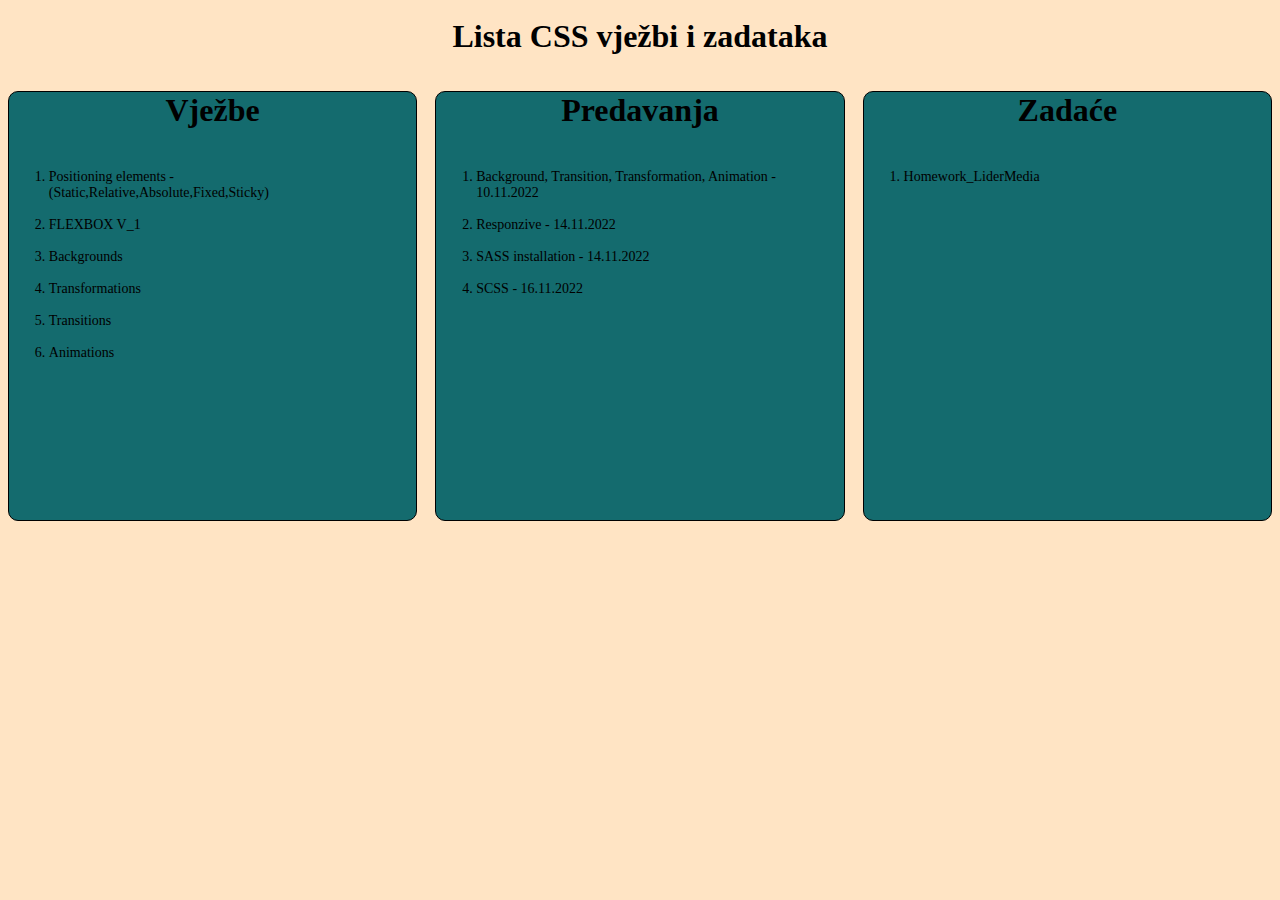
<file: index.html>
<!DOCTYPE html>
<html lang="hr">
  <head>
    <meta charset="UTF-8" />
    <meta http-equiv="X-UA-Compatible" content="IE=edge" />
    <meta name="viewport" content="width=device-width, initial-scale=1.0" />
    <meta name="author" content="Ivan Turk" />
    <meta name="description" content="CSS-nastavak" />
    <link rel="stylesheet" href="./style.css" />
    <title>CSS Homepage</title>
  </head>
  <body>
    <header>
      <br />
      <h1>Lista CSS vježbi i zadataka</h1>
      <br />
      <br />
    </header>
    <main>
      <div class="wrapper">
        <div class="box-1">
          <h1>Vježbe</h1>
          <ol>
            <li><a href="./HTML/v1.html">Positioning elements - (Static,Relative,Absolute,Fixed,Sticky)</a></li>
            <br />
            <li><a href="./HTML/v2_flex1.html">FLEXBOX V_1</a></li>
            <br />
            <li><a href="./HTML/v3_backgrounds.html">Backgrounds</a></li>
            <br />
            <li><a href="./HTML/v4_transformations.html">Transformations</a></li>
            <br />
            <li><a href="./HTML/v5_transitions.html">Transitions</a></li>
            <br />
            <li><a href="./HTML/v6_animations.html">Animations</a></li>
            <br />
          </ol>
        </div>

        <div class="box-2">
          <h1>Predavanja</h1>
          <ol>
            <li><a href="./HTML/p1.html">Background, Transition, Transformation, Animation - 10.11.2022</a></li>
            <br />
            <li><a href="./HTML/p2_responzive.html">Responzive - 14.11.2022</a></li>
            <br />
            <li><a href="./HTML/sass_install.html">SASS installation - 14.11.2022</a></li>
            <br />
            <li><a href="./HTML/p3_sass_1.html">SCSS - 16.11.2022</a></li>
            <br />
          </ol>
        </div>

        <div class="box-3">
          <h1>Zadaće</h1>
          <ol>
            <li><a href="https://lidermedia.hr/">Homework_LiderMedia</a></li>
            <br />
          </ol>
        </div>
      </div>
    </main>
    <footer style="height: 10vh; text-align: center">
      <br />
      <br />
      <button onclick="window.location.href='https://google.hr';">Google</button>
    </footer>
  </body>
</html>
</file>
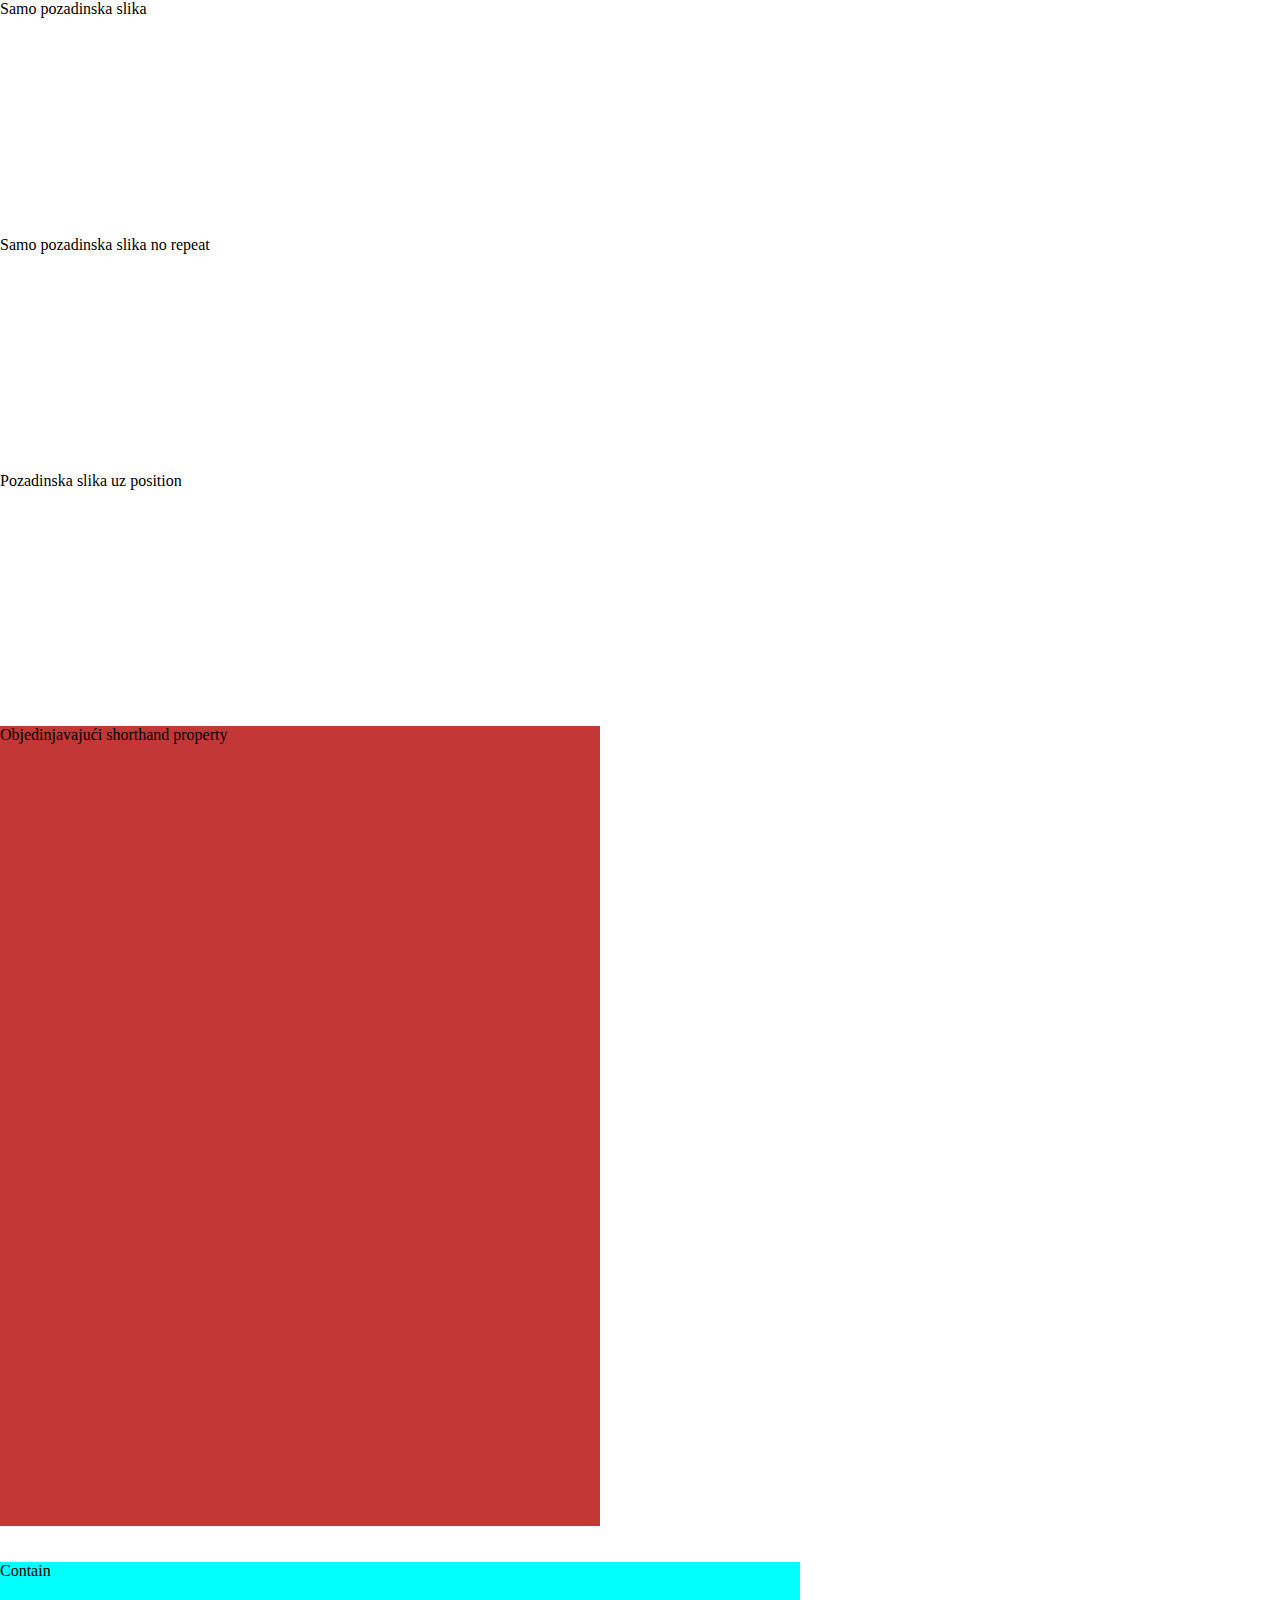
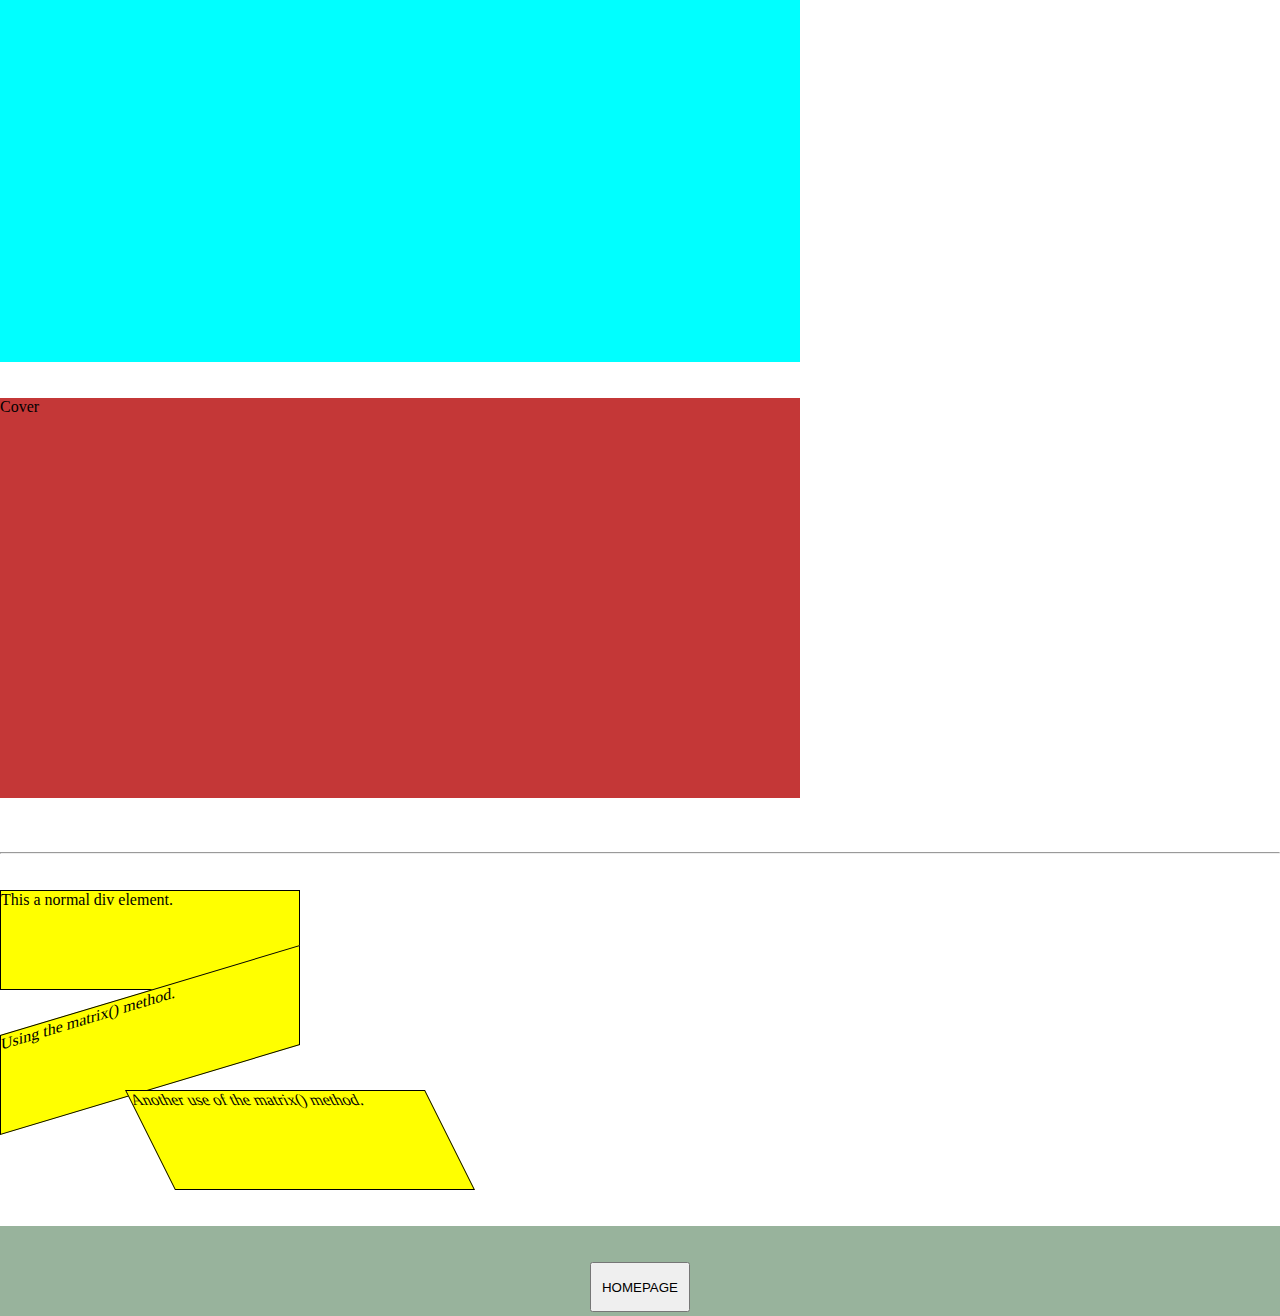
<file: HTML/p1.html>
<!DOCTYPE html>
<html lang="en">
  <head>
    <meta charset="UTF-8" />
    <meta http-equiv="X-UA-Compatible" content="IE=edge" />
    <meta name="viewport" content="width=device-width, initial-scale=1.0" />
    <link rel="stylesheet" href="../Styles/p1.css" />
    <title>Background, Transformation, Transitions, Animation!</title>
  </head>
  <body>
    <div class="box-za-sliku">Samo pozadinska slika</div>
    <br />
    <br />
    <div class="box-za-sliku no-repeat">Samo pozadinska slika no repeat</div>
    <br />
    <br />
    <div class="box-za-sliku no-repeat position">Pozadinska slika uz position</div>
    <br />
    <br />
    <br />
    <div id="objedinjavajuci">Objedinjavajući shorthand property</div>
    <br /><br />
    <div id="contain">Contain</div>
    <br /><br />
    <div id="cover">Cover</div>
    <br /><br /><br />
    <hr />
    <br />
    <br />

    <div id="matrix">This a normal div element.</div>

    <div id="myDiv1">Using the matrix() method.</div>

    <div id="myDiv2">Another use of the matrix() method.</div>
    <br />
    <br />
    <footer style="height: 10vh; background-color: rgb(152, 179, 156); text-align: center">
      <br />
      <br />
      <button style="width: 100px; height: 50px" onclick="window.location.href='https://ivan-turk.github.io/CSS_nastavak/';">HOMEPAGE</button>
    </footer>
  </body>
</html>
</file>
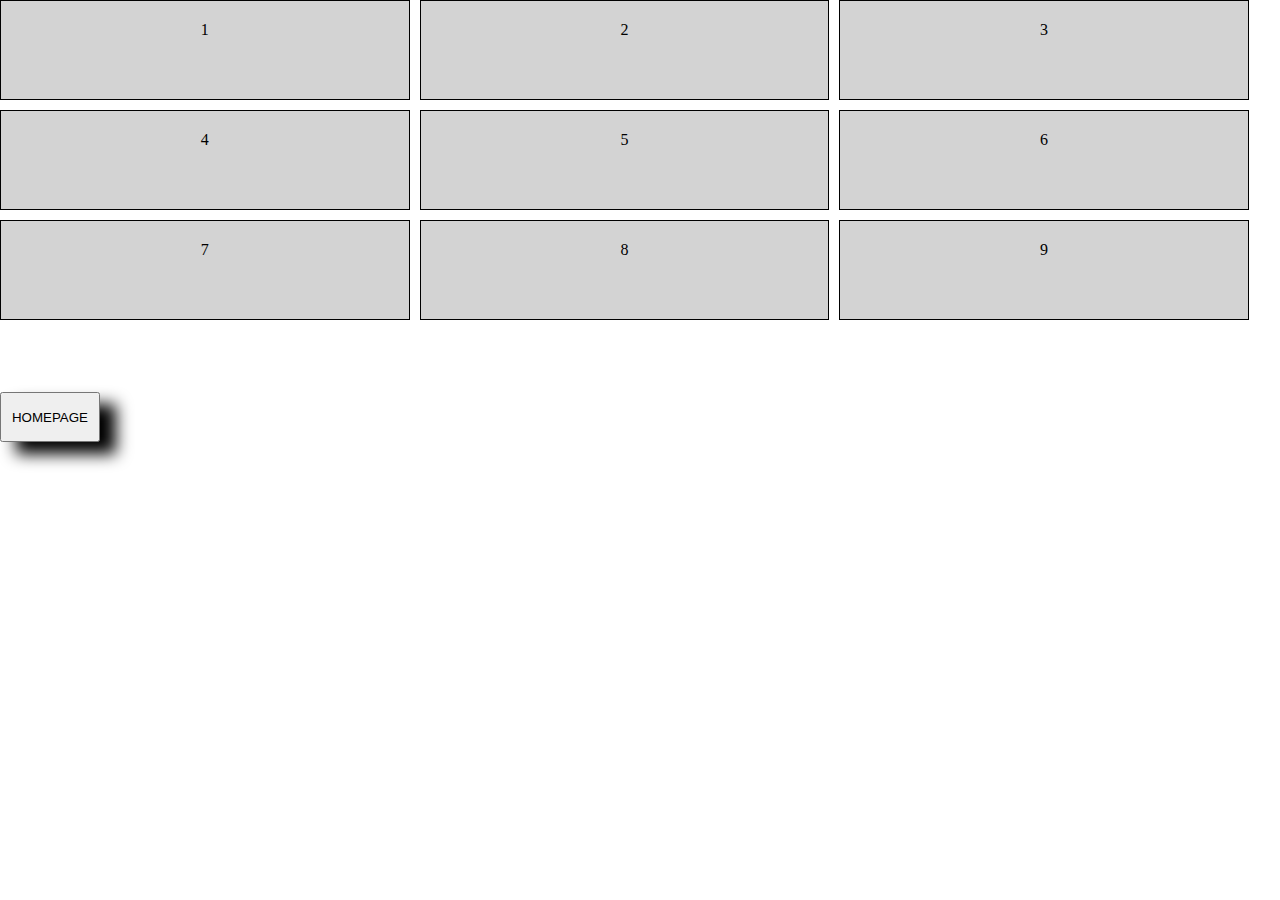
<file: HTML/p2_responzive.html>
<!DOCTYPE html>
<html lang="en">
  <head>
    <meta charset="UTF-8" />
    <meta http-equiv="X-UA-Compatible" content="IE=edge" />
    <meta name="viewport" content="width=device-width, initial-scale=1.0" />
    <meta name="author" content="Ivan Turk" />
    <meta name="description" content="Predavanje-CSS" />
    <link rel="stylesheet" href="../Styles/p2_responzive.css" />
    <title>Responzive design - Mobile First</title>
  </head>
  <body>
    <div class="wrapper flex-container">
      <div class="flex-item">1</div>
      <div class="flex-item">2</div>
      <div class="flex-item">3</div>
      <div class="flex-item">4</div>
      <div class="flex-item">5</div>
      <div class="flex-item">6</div>
      <div class="flex-item">7</div>
      <div class="flex-item">8</div>
      <div class="flex-item">9</div>
    </div>
    <br /><br /><br /><br />
    <button onclick="window.location.href='https://ivan-turk.github.io/CSS_nastavak/';">HOMEPAGE</button>
  </body>
</html>
</file>
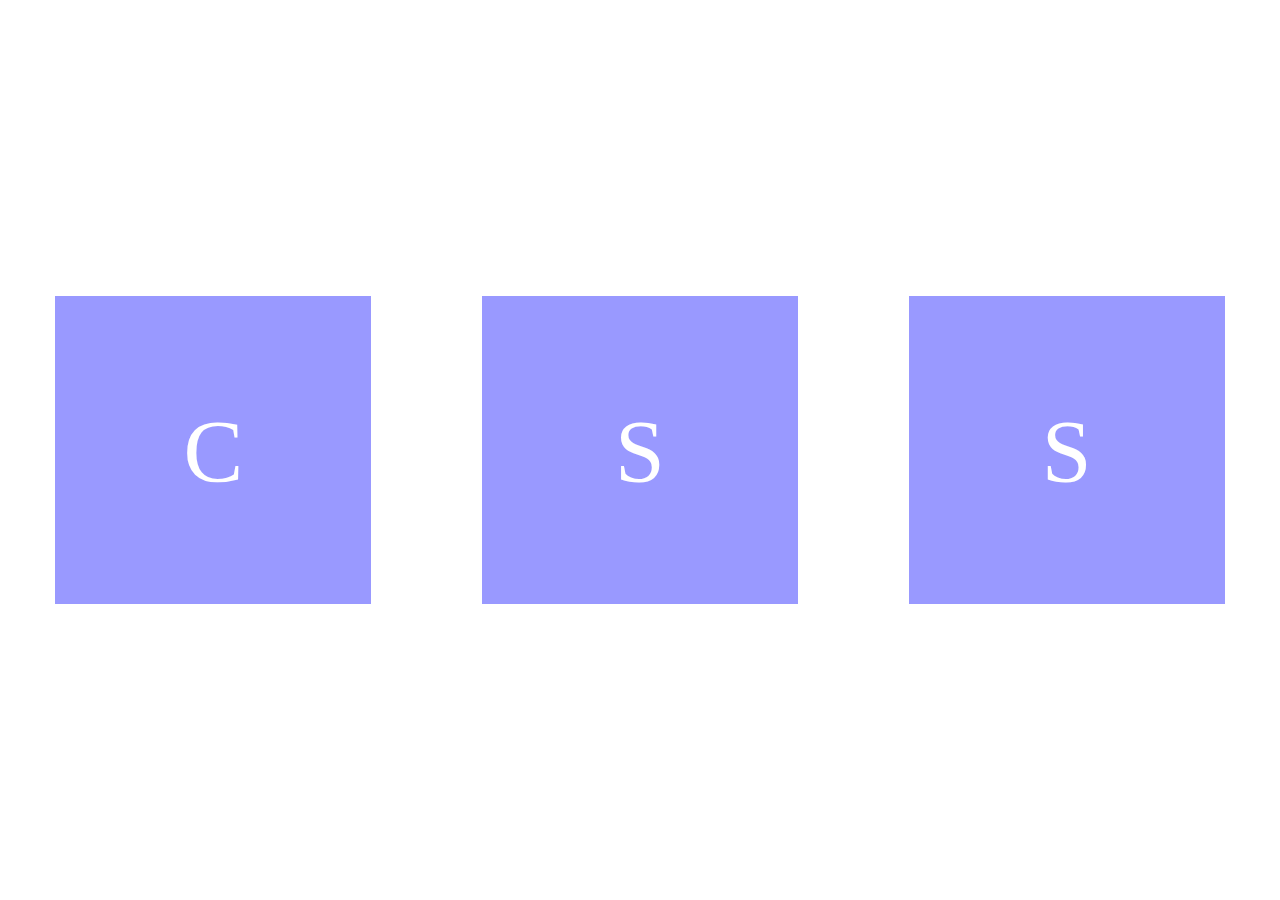
<file: HTML/p3_sass_1.html>
<!DOCTYPE html>
<html lang="en">
  <head>
    <meta charset="UTF-8" />
    <meta http-equiv="X-UA-Compatible" content="IE=edge" />
    <meta name="viewport" content="width=device-width, initial-scale=1.0" />
    <link rel="stylesheet" href="../Styles/SASS/parcijalni/p3_sass_1.css" />
    <title>Parcijalni ispit</title>
  </head>
  <body>
    <main>
      <div>C</div>
      <div>S</div>
      <div>S</div>
    </main>
  </body>
</html>
</file>
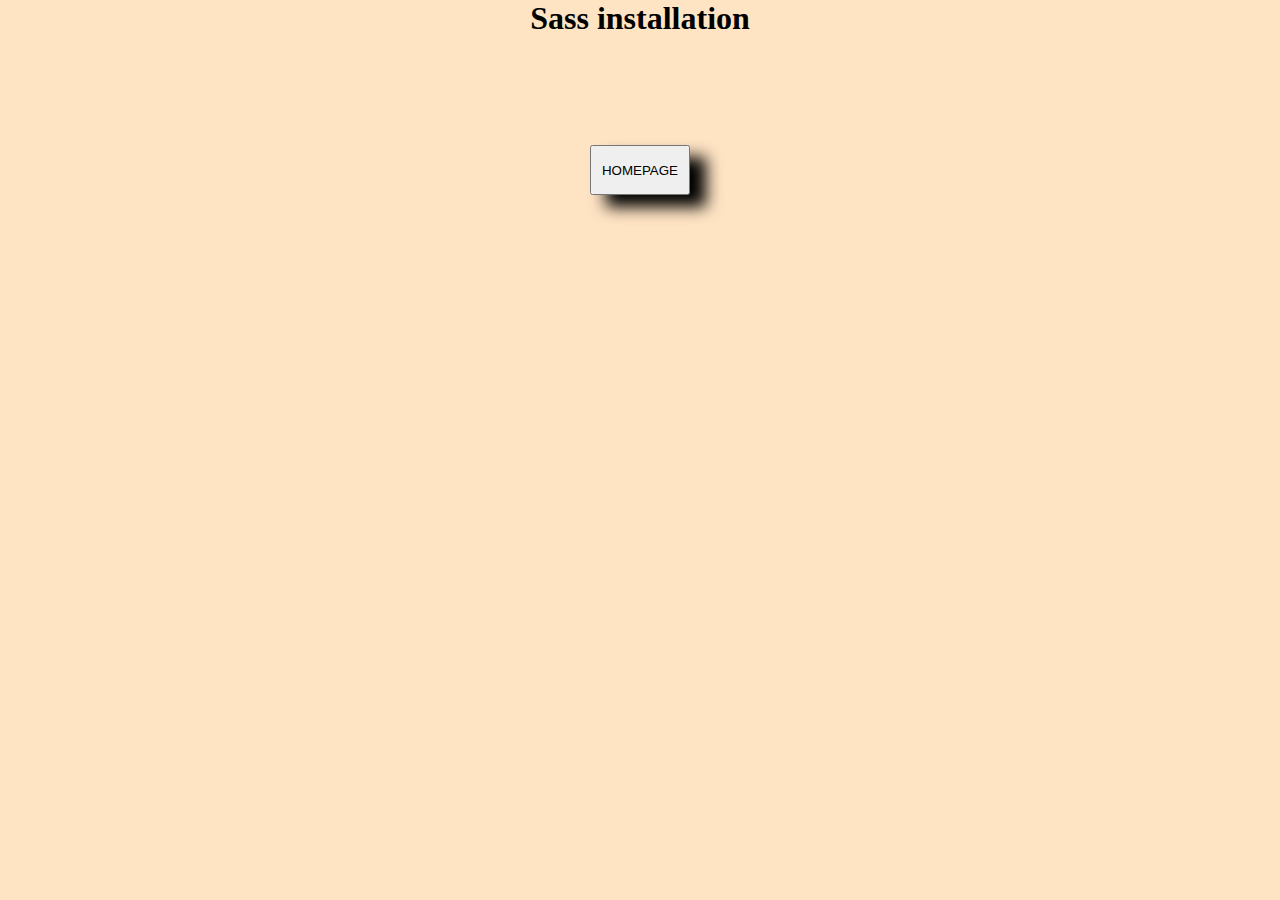
<file: HTML/sass_install.html>
<!DOCTYPE html>
<html lang="en">
  <head>
    <meta charset="UTF-8" />
    <meta http-equiv="X-UA-Compatible" content="IE=edge" />
    <meta name="viewport" content="width=device-width, initial-scale=1.0" />
    <link rel="stylesheet" href="../Styles/sass_install.css" />
    <title>SASS instalation</title>
  </head>
  <body>
    <header>
      <h1>Sass installation</h1>
    </header>
    <main></main>

    <footer style="height: 10vh; text-align: center">
      <br />
      <br />
      <br />
      <br />
      <br />
      <br />
      <button onclick="window.location.href='https://ivan-turk.github.io/CSS_nastavak/';">HOMEPAGE</button>
    </footer>
  </body>
</html>
</file>
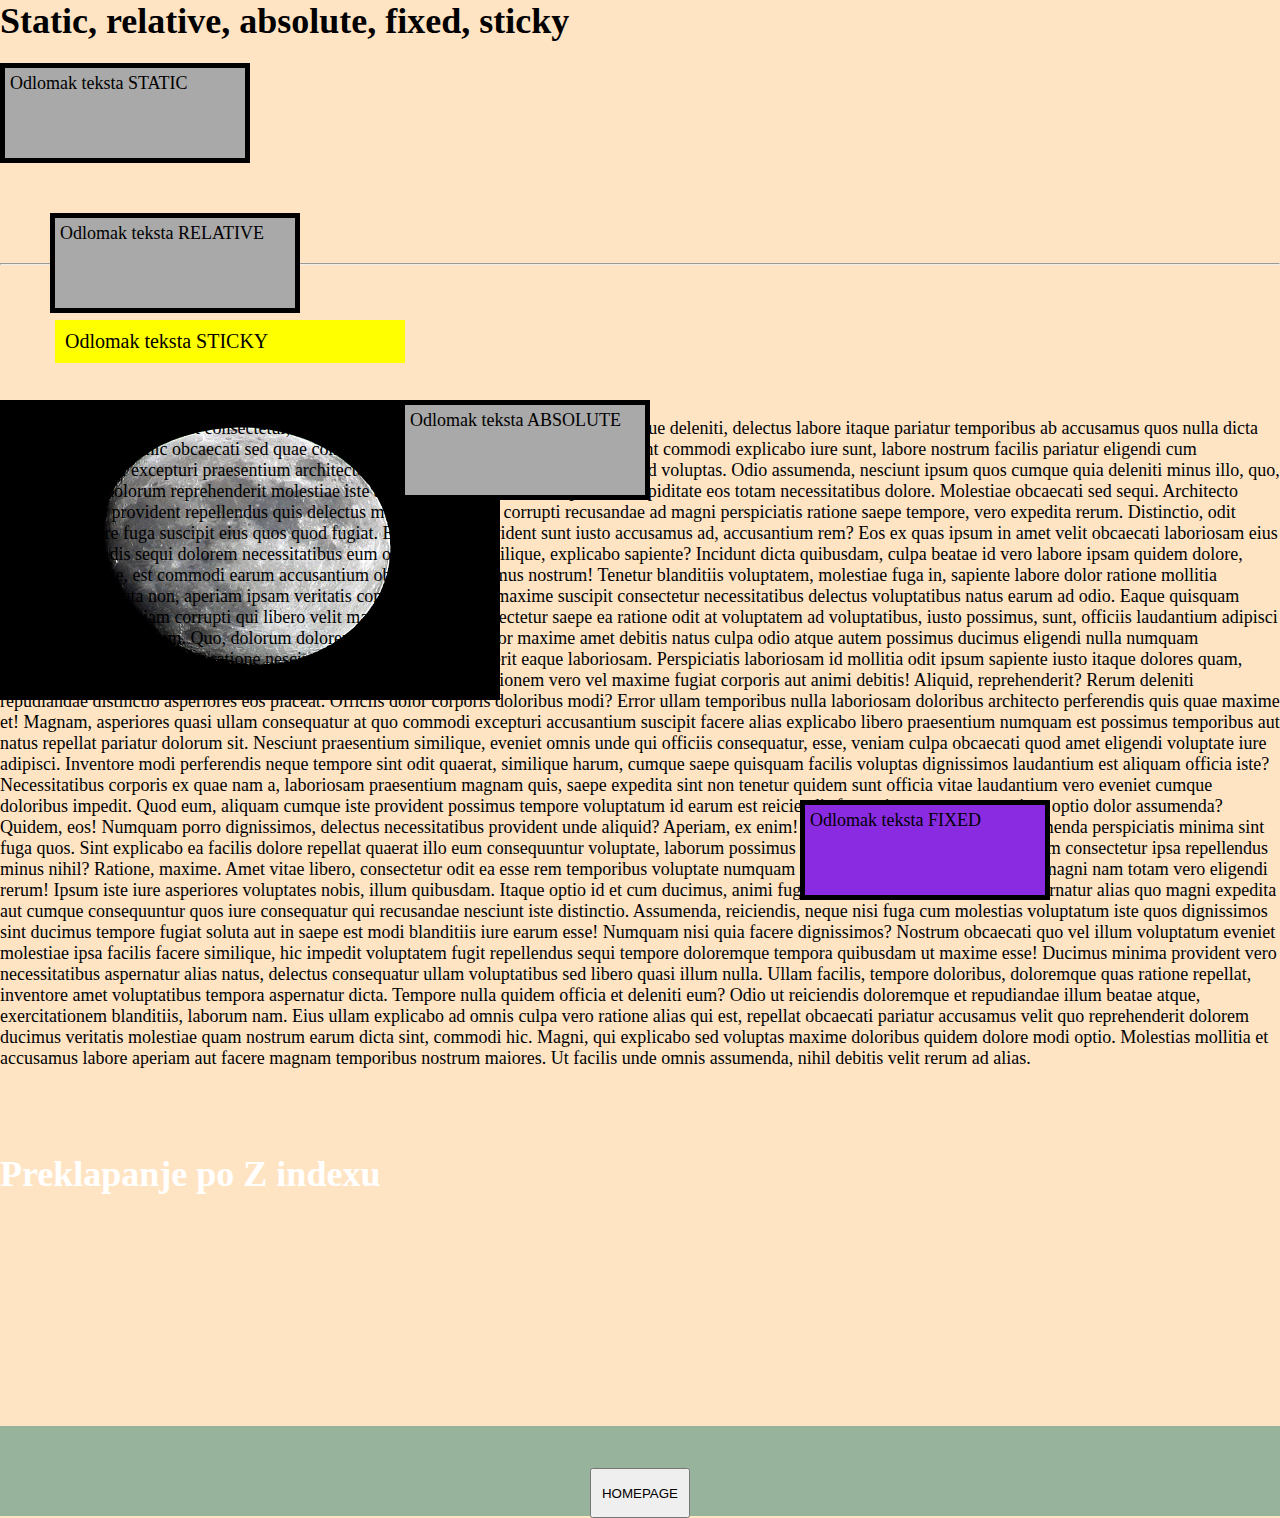
<file: HTML/v1.html>
<!DOCTYPE html>
<html lang="en">
  <head>
    <meta charset="UTF-8" />
    <meta http-equiv="X-UA-Compatible" content="IE=edge" />
    <meta name="viewport" content="width=device-width, initial-scale=1.0" />
    <link rel="stylesheet" href="../Styles/v1.css" />
    <title>POSITIONING</title>
  </head>
  <body>
    <h1>Static, relative, absolute, fixed, sticky</h1>
    <br />
    <p class="static">Odlomak teksta STATIC</p>
    <p class="relative">Odlomak teksta RELATIVE</p>
    <p class="absolute">Odlomak teksta ABSOLUTE</p>
    <p class="fixed">Odlomak teksta FIXED</p>
    <hr />
    <div class="sticky">Odlomak teksta STICKY</div>
    <div>
      Lorem ipsum dolor sit amet consectetur, adipisicing elit. Nemo doloribus iste cumque neque deleniti, delectus labore itaque pariatur temporibus ab accusamus quos nulla dicta
      quibusdam ipsa illo hic obcaecati sed quae commodi illum qui et? Vitae inventore, nesciunt commodi explicabo iure sunt, labore nostrum facilis pariatur eligendi cum
      reprehenderit nisi excepturi praesentium architecto illo autem a, tenetur expedita itaque sed voluptas. Odio assumenda, nesciunt ipsum quos cumque quia deleniti minus illo,
      quo, corrupti culpa dolorum reprehenderit molestiae iste autem laborum harum voluptatibus cupiditate eos totam necessitatibus dolore. Molestiae obcaecati sed sequi.
      Architecto exercitationem provident repellendus quis delectus maiores error, eos corrupti recusandae ad magni perspiciatis ratione saepe tempore, vero expedita rerum.
      Distinctio, odit inventore dolore fuga suscipit eius quos quod fugiat. Esse rerum provident sunt iusto accusamus ad, accusantium rem? Eos ex quas ipsum in amet velit
      obcaecati laboriosam eius mollitia reiciendis sequi dolorem necessitatibus eum odit minima similique, explicabo sapiente? Incidunt dicta quibusdam, culpa beatae id vero
      labore ipsam quidem dolore, eveniet voluptate, est commodi earum accusantium obcaecati accusamus nostrum! Tenetur blanditiis voluptatem, molestiae fuga in, sapiente labore
      dolor ratione mollitia reprehenderit soluta non, aperiam ipsam veritatis consequuntur alias maxime suscipit consectetur necessitatibus delectus voluptatibus natus earum ad
      odio. Eaque quisquam facere delectus aperiam corrupti qui libero velit maxime eum! A consectetur saepe ea ratione odit at voluptatem ad voluptatibus, iusto possimus, sunt,
      officiis laudantium adipisci iure ipsa molestias rerum. Quo, dolorum doloremque consequatur error maxime amet debitis natus culpa odio atque autem possimus ducimus eligendi
      nulla numquam dignissimos asperiores illum ratione nesciunt labore ea ex reprehenderit eaque laboriosam. Perspiciatis laboriosam id mollitia odit ipsum sapiente iusto itaque
      dolores quam, blanditiis praesentium eligendi nam quidem assumenda eius exercitationem vero vel maxime fugiat corporis aut animi debitis! Aliquid, reprehenderit? Rerum
      deleniti repudiandae distinctio asperiores eos placeat. Officiis dolor corporis doloribus modi? Error ullam temporibus nulla laboriosam doloribus architecto perferendis quis
      quae maxime et! Magnam, asperiores quasi ullam consequatur at quo commodi excepturi accusantium suscipit facere alias explicabo libero praesentium numquam est possimus
      temporibus aut natus repellat pariatur dolorum sit. Nesciunt praesentium similique, eveniet omnis unde qui officiis consequatur, esse, veniam culpa obcaecati quod amet
      eligendi voluptate iure adipisci. Inventore modi perferendis neque tempore sint odit quaerat, similique harum, cumque saepe quisquam facilis voluptas dignissimos laudantium
      est aliquam officia iste? Necessitatibus corporis ex quae nam a, laboriosam praesentium magnam quis, saepe expedita sint non tenetur quidem sunt officia vitae laudantium vero
      eveniet cumque doloribus impedit. Quod eum, aliquam cumque iste provident possimus tempore voluptatum id earum est reiciendis facere ipsum eaque error iure optio dolor
      assumenda? Quidem, eos! Numquam porro dignissimos, delectus necessitatibus provident unde aliquid? Aperiam, ex enim! Rem asperiores quo repellat assumenda perspiciatis minima
      sint fuga quos. Sint explicabo ea facilis dolore repellat quaerat illo eum consequuntur voluptate, laborum possimus pariatur asperiores perspiciatis enim consectetur ipsa
      repellendus minus nihil? Ratione, maxime. Amet vitae libero, consectetur odit ea esse rem temporibus voluptate numquam fuga nesciunt earum non sunt aut magni nam totam vero
      eligendi rerum! Ipsum iste iure asperiores voluptates nobis, illum quibusdam. Itaque optio id et cum ducimus, animi fugit illo, suscipit sapiente ullam aspernatur alias quo
      magni expedita aut cumque consequuntur quos iure consequatur qui recusandae nesciunt iste distinctio. Assumenda, reiciendis, neque nisi fuga cum molestias voluptatum iste
      quos dignissimos sint ducimus tempore fugiat soluta aut in saepe est modi blanditiis iure earum esse! Numquam nisi quia facere dignissimos? Nostrum obcaecati quo vel illum
      voluptatum eveniet molestiae ipsa facilis facere similique, hic impedit voluptatem fugit repellendus sequi tempore doloremque tempora quibusdam ut maxime esse! Ducimus minima
      provident vero necessitatibus aspernatur alias natus, delectus consequatur ullam voluptatibus sed libero quasi illum nulla. Ullam facilis, tempore doloribus, doloremque quas
      ratione repellat, inventore amet voluptatibus tempora aspernatur dicta. Tempore nulla quidem officia et deleniti eum? Odio ut reiciendis doloremque et repudiandae illum
      beatae atque, exercitationem blanditiis, laborum nam. Eius ullam explicabo ad omnis culpa vero ratione alias qui est, repellat obcaecati pariatur accusamus velit quo
      reprehenderit dolorem ducimus veritatis molestiae quam nostrum earum dicta sint, commodi hic. Magni, qui explicabo sed voluptas maxime doloribus quidem dolore modi optio.
      Molestias mollitia et accusamus labore aperiam aut facere magnam temporibus nostrum maiores. Ut facilis unde omnis assumenda, nihil debitis velit rerum ad alias.
    </div>
    <br /><br /><br /><br />
    <div>
      <h1 style="color: white">Preklapanje po Z indexu</h1>
      <img src="../Multimedia/Moon.jpg" alt="moon pic" />
    </div>
    <br /><br /><br /><br /><br /><br /><br /><br /><br /><br /><br />
    <footer>
      <br />
      <br />
      <button onclick="window.location.href='https://ivan-turk.github.io/CSS_nastavak/';">HOMEPAGE</button>
    </footer>
  </body>
</html>
</file>
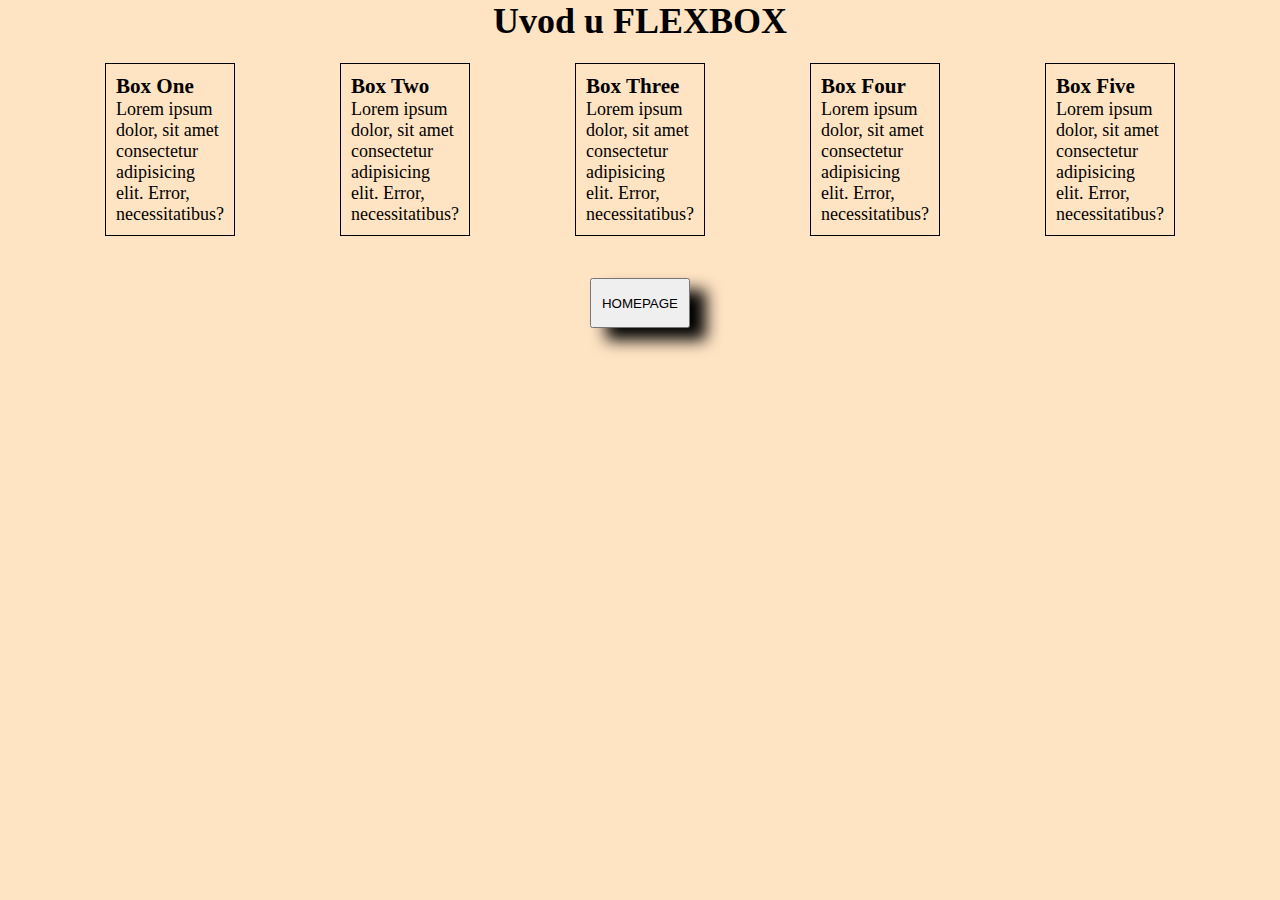
<file: HTML/v2_flex1.html>
<!DOCTYPE html>
<html lang="hr">
  <head>
    <meta charset="UTF-8" />
    <meta http-equiv="X-UA-Compatible" content="IE=edge" />
    <meta name="viewport" content="width=device-width, initial-scale=1.0" />
    <link rel="stylesheet" href="../Styles/v2.css" />
    <title>FLEXBOX V1</title>
  </head>
  <body>
    <header>
      <h1>Uvod u FLEXBOX</h1>
      <br />
    </header>
    <main>
      <div class="container-1">
        <div class="box-1">
          <h3>Box One</h3>
          <p>Lorem ipsum dolor, sit amet consectetur adipisicing elit. Error, necessitatibus?</p>
        </div>

        <div class="box-2">
          <h3>Box Two</h3>
          <p>Lorem ipsum dolor, sit amet consectetur adipisicing elit. Error, necessitatibus?</p>
        </div>

        <div class="box-3">
          <h3>Box Three</h3>
          <p>Lorem ipsum dolor, sit amet consectetur adipisicing elit. Error, necessitatibus?</p>
        </div>

        <div class="box-4">
          <h3>Box Four</h3>
          <p>Lorem ipsum dolor, sit amet consectetur adipisicing elit. Error, necessitatibus?</p>
        </div>

        <div class="box-5">
          <h3>Box Five</h3>
          <p>Lorem ipsum dolor, sit amet consectetur adipisicing elit. Error, necessitatibus?</p>
        </div>
      </div>
    </main>

    <footer>
      <br />
      <br />
      <button onclick="window.location.href='https://ivan-turk.github.io/CSS_nastavak/';">HOMEPAGE</button>
    </footer>
  </body>
</html>
</file>
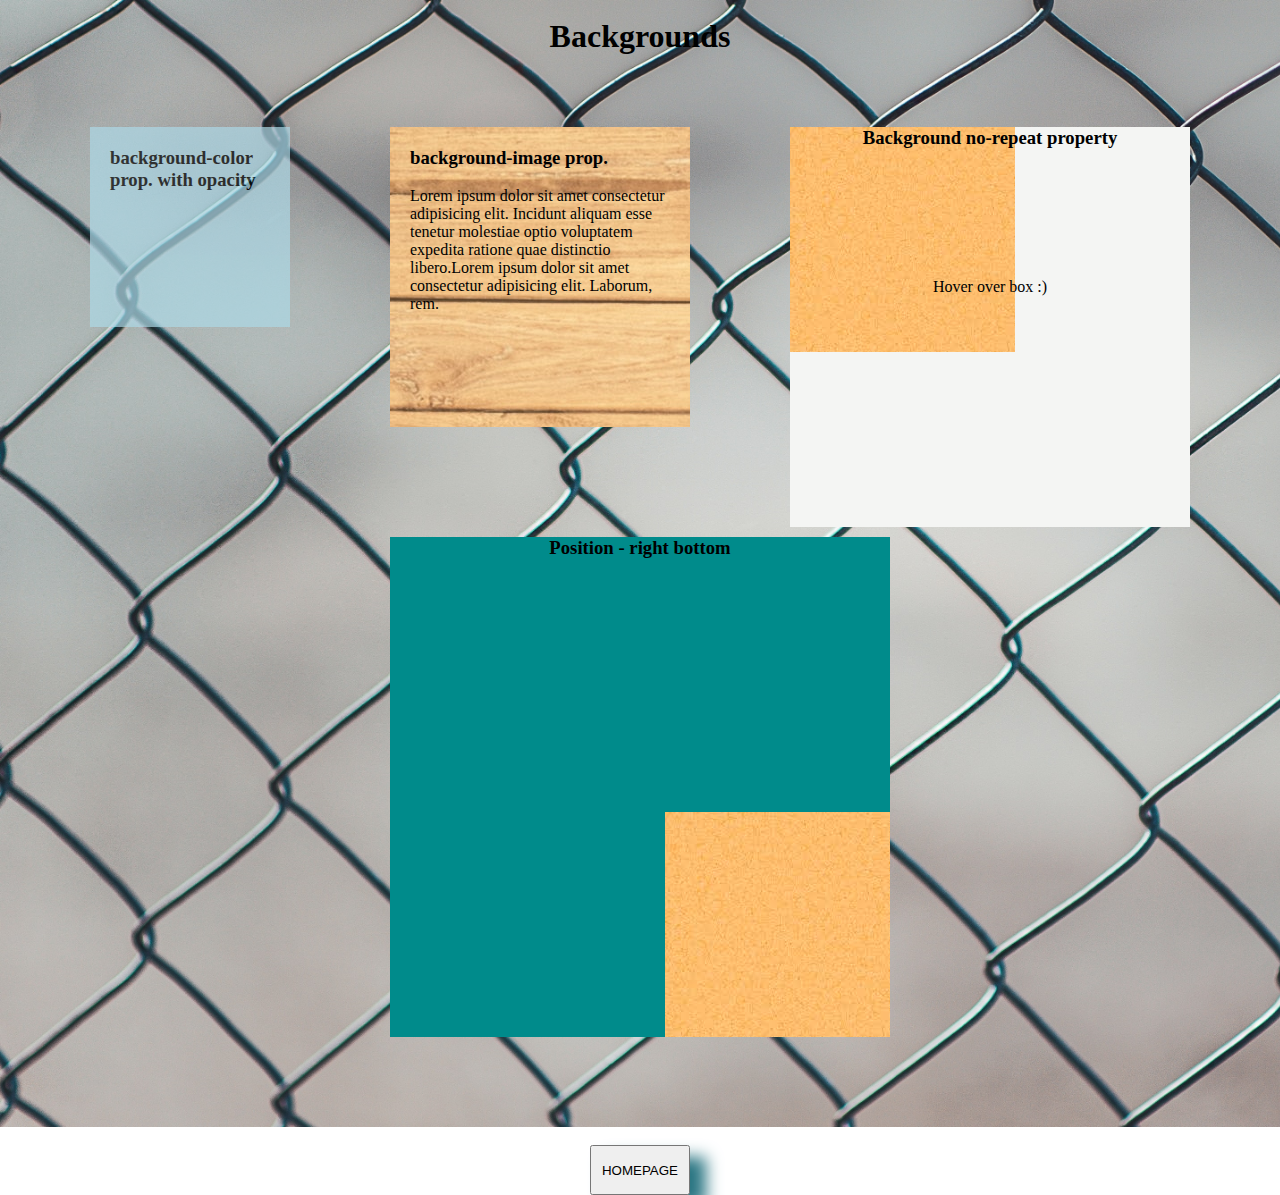
<file: HTML/v3_backgrounds.html>
<!DOCTYPE html>
<html lang="en">
  <head>
    <meta charset="UTF-8" />
    <meta http-equiv="X-UA-Compatible" content="IE=edge" />
    <meta name="viewport" content="width=device-width, initial-scale=1.0" />
    <meta name="author" content="Ivan Turk" />
    <meta name="description" content="CSS vježbe - backgrounds" />
    <link rel="stylesheet" href="../Styles/v3_backgrounds.css" />
    <title>Backgrounds</title>
  </head>
  <body>
    <header>
      <br />
      <h1>Backgrounds</h1>
    </header>
    <br />
    <br />
    <br />
    <br />

    <main>
      <div class="wrapper-flex">
        <div class="box-1"><h3>background-color prop. with opacity</h3></div>

        <div class="box-2">
          <h3>background-image prop.</h3>
          <br />
          <p>
            Lorem ipsum dolor sit amet consectetur adipisicing elit. Incidunt aliquam esse tenetur molestiae optio voluptatem expedita ratione quae distinctio libero.Lorem ipsum
            dolor sit amet consectetur adipisicing elit. Laborum, rem.
          </p>
        </div>

        <div class="box-wrapper">
          <div class="box-3">
            <h3>Background no-repeat property</h3>
            <p>Hover over box :)</p>
          </div>
          <div class="box-4">
            <h3>Background repeat property</h3>
          </div>
        </div>

        <div class="box-5">
          <h3>Position - right bottom</h3>
        </div>
      </div>
    </main>

    <footer style="height: 10vh; text-align: center">
      <br />
      <br />
      <br />
      <br />
      <br />
      <br />
      <button onclick="window.location.href='https://ivan-turk.github.io/CSS_nastavak/';">HOMEPAGE</button>
    </footer>
  </body>
</html>
</file>
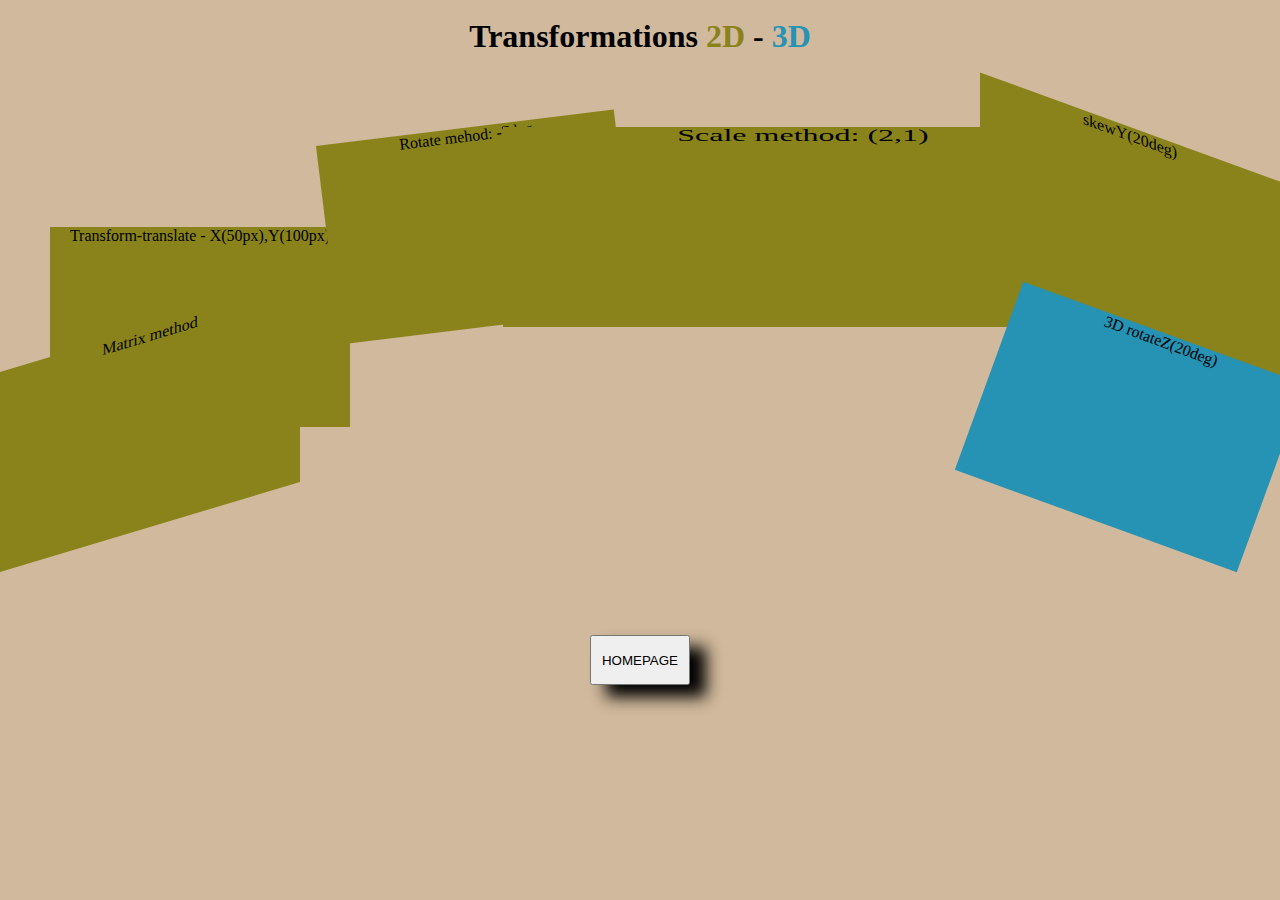
<file: HTML/v4_transformations.html>
<!DOCTYPE html>
<html lang="hr">
  <head>
    <meta charset="UTF-8" />
    <meta http-equiv="X-UA-Compatible" content="IE=edge" />
    <meta name="viewport" content="width=device-width, initial-scale=1.0" />
    <meta name="author" content="Ivan Turk" />
    <meta name="description" content="Tranzicije - CSS" />
    <link rel="stylesheet" href="../Styles/v4_transformations.css" />
    <title>Transformations</title>
  </head>
  <body>
    <header>
      <br />
      <h1>Transformations <span style="color: rgb(138, 131, 27)">2D</span> - <span style="color: rgb(38, 146, 180)">3D</span></h1>
    </header>
    <br />
    <br />
    <br />
    <br />

    <main>
      <div class="wrapper">
        <div class="box-1">Transform-translate - X(50px),Y(100px)</div>
        <div class="box-2">Rotate mehod: -7deg</div>
        <div class="box-3">Scale method: (2,1)</div>
        <div class="box-4">skewY(20deg)</div>
        <div class="box-5">Matrix method</div>
        <div class="box-6">3D rotateZ(20deg)</div>
      </div>
    </main>

    <footer style="height: 10vh; text-align: center">
      <br />
      <br />
      <br />
      <br />
      <br />
      <br />
      <button onclick="window.location.href='https://ivan-turk.github.io/CSS_nastavak/';">HOMEPAGE</button>
    </footer>
  </body>
</html>
</file>
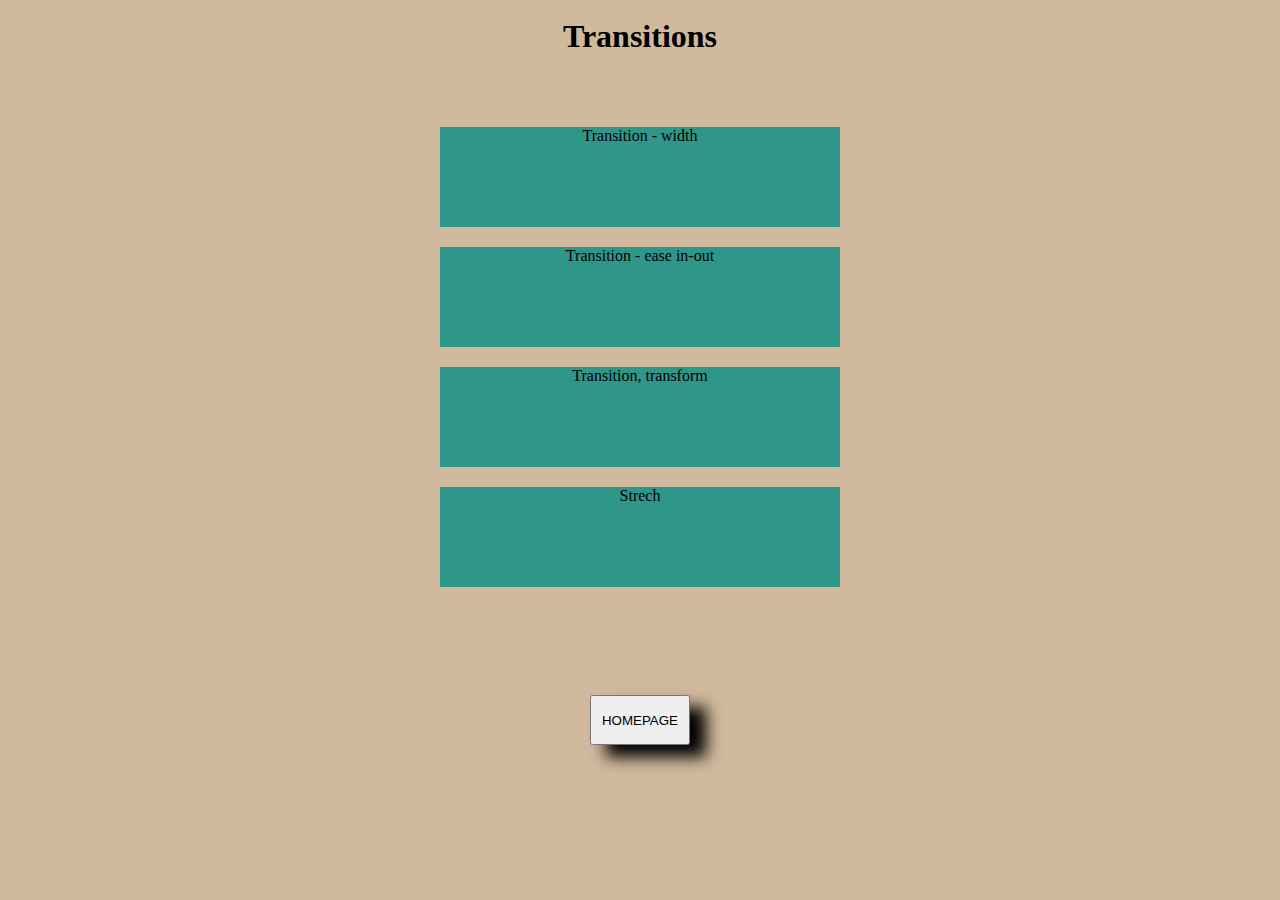
<file: HTML/v5_transitions.html>
<!DOCTYPE html>
<html lang="en">
  <head>
    <meta charset="UTF-8" />
    <meta http-equiv="X-UA-Compatible" content="IE=edge" />
    <meta name="viewport" content="width=device-width, initial-scale=1.0" />
    <link rel="stylesheet" href="../Styles/v5_transitions.css" />
    <title>Transitions</title>
  </head>
  <body>
    <header>
      <br />
      <h1>Transitions</h1>
    </header>
    <br />
    <br />
    <br />
    <br />
    <main>
      <div class="wrapper">
        <div class="box-1">Transition - width</div>
        <div class="box-2">Transition - ease in-out</div>
        <div class="box-3">Transition, transform</div>
        <div class="box-4">Strech</div>
      </div>
    </main>
    <footer style="height: 10vh; text-align: center">
      <br />
      <br />
      <br />
      <br />
      <br />
      <br />
      <button onclick="window.location.href='https://ivan-turk.github.io/CSS_nastavak/';">HOMEPAGE</button>
    </footer>
  </body>
</html>
</file>
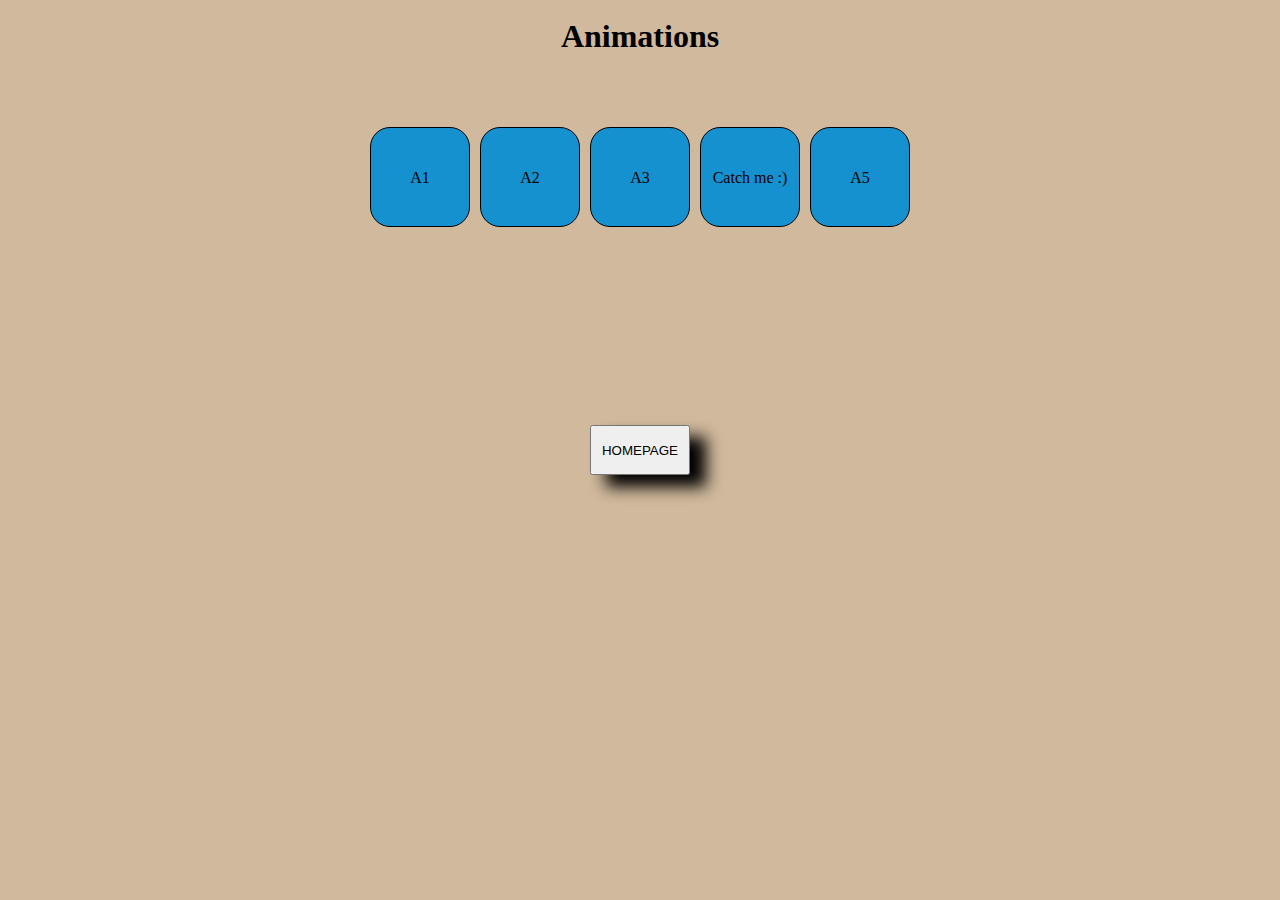
<file: HTML/v6_animations.html>
<!DOCTYPE html>
<html lang="en">
  <head>
    <meta charset="UTF-8" />
    <meta http-equiv="X-UA-Compatible" content="IE=edge" />
    <meta name="viewport" content="width=device-width, initial-scale=1.0" />
    <link rel="stylesheet" href="../Styles/v6_animations.css" />
    <title>Animations</title>
  </head>
  <body>
    <header>
      <br />
      <h1>Animations</h1>
    </header>
    <br />
    <br />
    <br />
    <br />
    <main>
      <div class="wrapper">
        <div class="box-1">A1</div>
        <div class="box-2">A2</div>
        <div class="box-3">A3</div>
        <div class="box-4">Catch me :)</div>
        <div class="box-5">A5</div>
      </div>
    </main>
    <footer style="height: 10vh; text-align: center">
      <br />
      <br />
      <br />
      <br />
      <br />
      <br />
      <br /><br /><br /><br /><br />
      <button onclick="window.location.href='https://ivan-turk.github.io/linux_repo/';">HOMEPAGE</button>
    </footer>
  </body>
</html>
</file>
<file: style.css>
* {
  box-sizing: border-box;
  margin: 0px;
  padding: 0px;
}

body {
  background-color: bisque;
}

h1 {
  text-align: center;
}

.wrapper {
  gap: 10px;
  display: flex;
  flex-flow: row wrap;
  justify-content: space-evenly;
  align-items: center;
}

[class*="box"] {
  font-size: 16px;
  border: 1px solid black;
  border-radius: 10px;
}

ol {
  font-size: 14px;
  padding: 20px;
  margin: 20px;
}

a {
  text-decoration: none;
  color: black;
}

a:hover {
  background-color: coral;
}

[class*="box"] {
  flex: 0 32%;
  height: 430px;
  background-color: rgb(20, 107, 110);
}

button {
  width: 80px;
  height: 30px;
  border-radius: 10px;
  box-shadow: 16px 12px 16px rgb(38, 38, 38);
  transition: width 1s;
  animation: button 2s linear infinite;
  background-color: bisque;
  border: 1px solid black;
}

@keyframes button {
  0% {
    transform: scale(100%);
    background-color: rgb(230, 187, 135);
  }
  50% {
    transform: scale(125%);
    background-color: rgb(208, 156, 93);
  }
  100% {
    transform: scale(100%);
    background-color: rgb(230, 187, 135);
  }
}

button:hover {
  width: 150px;
  animation-play-state: paused;
}

footer {
  display: none;
}

/* Uređaji manji od 1024px */
@media screen and (max-width: 1024px) {
  [class*="box"] {
    flex-basis: 49%;
    background-color: rgb(71, 150, 152);
    height: 300px;
  }
  .wrapper {
    justify-content: flex-start;
  }
}

/* Svi uređaji širine manje od 768px */
@media screen and (max-width: 768px) {
  .wrapper {
    justify-content: space-evenly;
  }
  [class*="box"] {
    flex-basis: 100%;
    height: 300px;
    max-width: 500px;
    background-color: rgb(161, 213, 215);
  }

  ol {
    font-weight: 800;
  }

  .box-2 {
    height: fit-content;
  }

  .box-3 {
    height: fit-content;
  }
  body {
    background-color: rgb(236, 194, 142);
  }

  header > h1 {
    display: none;
  }

  footer {
    display: block;
  }
}
</file>
<file: Styles/p1.css>
* {
  box-sizing: border-box;
  margin: 0px;
  padding: 0px;
}

.box-za-sliku {
  width: 400px;
  height: 200px;
  background-image: url("https://www.w3schools.com/css/paper.gif");
}

.norepeat {
  background-repeat: no-repeat;
}

.position {
  background-repeat: no-repeat;
  background-position: left bottom;
}

/* ===== 1. BACKGROUND ATTACHMENT ===== Važno! - kao position fixed ostaje uvijek u viewportu!!!! Postoje fixed i scroll */

/* ===== BACKGROUND SIZE ===== - cover i contain - cover se širi dok ne prekrije cijeli element čak i pod cijenu rezanja, a contain se širi dok ne poljubi prvu dimenziju! */

/* ========== OBJEDINJAVAJUĆI SHORTHAND PROPERTY BACKGROUND ==========*/

/* background-color, bg-image, bg-repeat. bg-attachment, bg-position - redosljed za SHORTHAND PROPERTY -->  background: .... ... ... ... ... */

#objedinjavajuci {
  width: 600px;
  height: 800px;
  background: #c43737 url("https://www.w3schools.com/cssref/img_tree.gif") no-repeat right top;
}

/* Multiple backgrounds - odvaja se zarezom... shorthand do zareza cijela priča, od zareza cijela priča! */

/* Origin property - content-box, padding-box, border-box - mjesto di će se slika početi iscrtavati! */

/* background CLIP - di će se background iscrtavati--- content, padding, border-box */

#contain {
  width: 800px;
  height: 400px;
  background-color: aqua;
  background-repeat: no-repeat;
  background-size: contain;
  background-image: url("https://ih1.redbubble.net/image.2482524838.2959/st,small,507x507-pad,600x600,f8f8f8.jpg");
}

#cover {
  width: 800px;
  height: 400px;
  background-color: #c43737;
  background-size: cover;
  background-repeat: no-repeat;
  background-image: url("https://ih1.redbubble.net/image.2482524838.2959/st,small,507x507-pad,600x600,f8f8f8.jpg");
}

/* 2. ============ TRANSFORMATION =========== */
/* 2D transformacije - pogledaj na W3 school i predavanja 19:35h */

/* Matrix 2D property */

#matrix {
  width: 300px;
  height: 100px;
  background-color: yellow;
  border: 1px solid black;
}

#myDiv1 {
  width: 300px;
  height: 100px;
  background-color: yellow;
  border: 1px solid black;
  transform: matrix(1, -0.3, 0, 1, 0, 0);
}

#myDiv2 {
  width: 300px;
  height: 100px;
  background-color: yellow;
  border: 1px solid black;
  transform: matrix(1, 0, 0.5, 1, 150, 0);
}



/* 3D Transformacije - dodaja se treća OS Y */
/* Transform origin property - zadaješ iz koje točke sse počinje rotirati ( ne mora iz centra!) */

/* 3. ============ TRANSITIONS - zanimljivo... =========== */

/* Transition properties */
/* Transition delay */

/* webkit transition i transition --> webkit se stavlja zbog implementacije u browsere ako nije do kraja podržano u standardu, stoga se stavlja ovako duplo - nemoj ih stavljati osim ako dođe neki novi property stavi vendorske prefixe */

/* 4. ============ ANIMATIONS =========== */

/* @keyframes - riječ koja je trigger za stvaranje animacije!, definiraš ime te pravila, tada primjeniš na neki element! */

/* The animation code --->ima 4 kadra!
@keyframes example {
  0%   {background-color:red; left:0px; top:0px;}
  25%  {background-color:yellow; left:200px; top:0px;}
  50%  {background-color:blue; left:200px; top:200px;}
  75%  {background-color:green; left:0px; top:200px;}
  100% {background-color:red; left:0px; top:0px;}
}

/* The element to apply the animation to */
/* div {
  width: 100px;
  height: 100px;
  position: relative;
  background-color: red;
  animation-name: example;
  animation-duration: 4s;
}  */

/* Animation SHORTHAND PROPERTY pogledaj na W3! */

/* Domaći - vježbe sa padleta.... predavačevu verziju otvori u browseru, napravi svoj primjer - rekonstrukciju! te sa animacijama */
</file>
<file: Styles/p2_responzive.css>
* {
  box-sizing: border-box;
  padding: 0px;
  margin: 0px;
}

.wrapper {
  display: flex;
  flex-flow: row wrap;
  gap: 10px;
}

.flex-item {
  flex-basis: 100%;
  height: 100px;
  background-color: lightgrey;
  border: 1px solid black;
  padding: 20px;
  text-align: center;
}

button {
  width: 100px;
  height: 50px;
  box-shadow: 16px 12px 16px black;
}

@media screen and (min-width: 768px) {
  .flex-item {
    flex-basis: 48%;
  }
}

@media screen and (min-width: 1024px) {
  .flex-item {
    flex-basis: 32%;
  }
}
</file>
<file: Styles/SASS/parcijalni/p3_sass_1.css>
* {
  padding: 0px;
  margin: 0px;
  box-sizing: border-box;
}

main {
  width: 100vw;
  height: 100vh;
  display: flex;
  justify-content: space-around;
  align-items: center;
  background-image: url("https://v1.padlet.pics/1/image.webp?t=c_limit%2Cdpr_1%2Ch_859%2Cw_1528&url=https%3A%2F%2Fpadlet-uploads.storage.googleapis.com%2F891001168%2Fe79960e75be653e107a57de088ea3859%2Fblur_clean.jpg");
  background-size: cover;
}

div:nth-child(1) {
  animation: padaji 2s ease-in 1s forwards;
}

@keyframes padaji {
  0% {
    top: -100vh;
  }
  100% {
    top: 0px;
  }
}
div:nth-child(2) {
  animation: padaji 2s ease-in 3s forwards;
}

@keyframes padaji {
  0% {
    top: -100vh;
  }
  100% {
    top: 0px;
  }
}
div:nth-child(3) {
  animation: padaji 2s ease-in 5s forwards;
}

@keyframes padaji {
  0% {
    top: -100vh;
  }
  100% {
    top: 0px;
  }
}
div {
  padding: 8%;
  position: relative;
  flex-basis: 25%;
  flex-shrink: 1;
  flex-grow: 0;
  font-size: 7vw;
  color: white;
  border: 2px solid white;
  background-color: rgba(0, 0, 255, 0.4);
  text-align: center;
}

/*# sourceMappingURL=p3_sass_1.css.map */
</file>
<file: Styles/sass_install.css>
* {
  box-sizing: border-box;
  padding: 0px;
  margin: 0px;
}

body {
  background-color: bisque;
  text-align: center;
}

button {
  width: 100px;
  height: 50px;
  box-shadow: 16px 12px 16px black;
  transition: width 1s;
}

button:hover {
  width: 200px;
  background-color: rgb(208, 185, 156);
}
</file>
<file: Styles/v1.css>
* {
  box-sizing: border-box;
  margin: 0px;
  padding: 0px;
}

body {
  background-color: bisque;
  font-size: 18px;
}

p {
  background-color: darkgrey;
  border: 5px solid black;
  padding: 5px;
  width: 250px;
  height: 100px;
}

/* Pozicioniranjem elemenata izbacujemo elemente iz normalnog toka i dajemo im mogućnost da se ponašaju drugačije (preklapaju ili ostaju fiksirani na nekom drugom mjestu)

Blok elementi u normalnom flow-u su raspoređeni po vertikali jedan ispod drugog bez obzira na širinu, dok su elementi reda raspoređeni jedan do drugoga */

/* METODE POZICIONIRANJA: static, relative, absolute i fixed! */
/* _________________________________________________________________________ */

/* ----STATIC--- ništa se ne mjenja u dokumentu, defaultni flow */

.static {
  position: static;
}

/* ----RELATIVE--- pomicanje u odnosu na njegovu statičnu poziciju, svojstvima top, bottom, left, right --> u toku dokumenta se upamti mjesto di je on trebao stajati i na tom mjestu ne može biti niti jedan drugi element!!!! tj. ostavlja element u normalnom flow-u ali ga pomiče obzirom na zadane vrijednosti */

.relative {
  position: relative;
  top: 50px;
  left: 50px;
}

/* ----ABSOLUTE---- izbacuje element iz normalnog flow-a, pozicionira ga u gornji lijevi kut prvog parenta čija pozicija NIJE statična. Ako je statična isto ga stavlja u gornji lijevi kut */

.absolute {
  position: absolute;
  top: 400px;
  left: 400px;
}

/* ---- FIXED ---- element je uvijek pozicioniran u odnosu na prozor browsera (viewport), uvijek ostaje fixno čak i prilikom korištenja klizne trake, ne ostavlja prazninu u toku dokumenta, izbacuje se iz toka kao i absolute! */

.fixed {
  background-color: blueviolet;
  position: fixed;
  top: 800px;
  left: 800px;
}

/* ---- STICKY ---- ostaje uvijek vidljiv i kad imaš scrool... npr za navigation bar.. - zaljepi se na viewport kad ga zakačiš scrollom. U svojstva OBAVEZNO dodati "TOP" jer neće raditi!!!! */

.sticky {
  position: -webkit-sticky;
  position: sticky;
  top: 0;
  background-color: yellow;
  padding: 10px;
  margin: 55px;
  font-size: 20px;
  width: 350px;
}

/* ---- Z-INDEX PROPERTY ---- svojstvo preklapanja elemenata (kao layers) */

img {
  position: absolute;
  left: 0px;
  bottom: 200px;
  z-index: -1;
  width: 500px;
  height: 300px;
}

footer {
  height: 10vh;
  background-color: rgb(152, 179, 156);
  text-align: center;
}

button {
  width: 100px;
  height: 50px;
}
</file>
<file: Styles/v2.css>
* {
  box-sizing: border-box;
  margin: 0px;
  padding: 0px;
}

body {
  background-color: bisque;
  font-size: 18px;
}

h1 {
  text-align: center;
}

.container-1 div {
  border: 1px solid black;
  padding: 10px;
}

/* =========== Što je flexbox =========

CSS tehnika za raspored sadržaja u jednoj dimenziji kao red ili stupac!

*/

.container-1 {
  display: flex; /*postoji i inline-flex - uzme prostora ovisno o elementima unutra*/
  /* align-items: flex-start;
  align-items: flex-end;
  align-items: center;
  align-items: stretch - po defaultu;
  flex-direction: column;
  flex-direction: row; - po defaultu */
  /* flex-wrap: wrap; wrap / nowrap - prelazak itema u novi red ili ne */
  /* flex-flow:column wrap - skraćeno za flex direction i flex-wrap */

  flex-flow: row nowrap;

  /* ==== Justify - content -> flex-start, flex-end.... za poravnavanje itema! === */
  justify-content: space-evenly;
  align-items: center;
}

/* ====== Align-Items - poravnavanje itema po poprečnoj osi */

/* =========== ITEM PRAVILA ========== */

/*  a) Order - mjenjaš redosljed itema
    b) Flex-grow - povećanje dimenzija itema po glavnoj zadanoj osi (zadana je 0)
    c) Flex-shrink - smanjenje dimenzija itema po glavnoj zadanoj osi (zadana je 0)
    d) Flex-basis - veličina elemenata po glavnoj osi! u px, %, em




*/
.box-1 {
  order: 1;
  /* flex-grow: 1; */
  flex-basis: 5%;
}

.box-2 {
  order: 2;
  /* flex-grow: 1; */
  flex-basis: 5%;
}

.box-3 {
  order: 3;
  /* flex-grow: 2; */
  flex-basis: 5%;
}

.box-4 {
  order: 4;
  /* flex-grow: 1; */
  flex-basis: 5%;
}

.box-5 {
  order: 5;
  /* flex-shrink: 1; */
  flex-basis: 5%;
}

footer {
  text-align: center;
}

button {
  width: 100px;
  height: 50px;
  box-shadow: 16px 12px 16px black;
  transition: width 1s;
}

button:hover {
  width: 200px;
  background-color: rgb(208, 185, 156);
}
</file>
<file: Styles/v3_backgrounds.css>
* {
  box-sizing: border-box;
  margin: 0px;
  padding: 0px;
}

body {
  background-image: url("../Multimedia/bg_fence.jpg");
  background-size: cover;
  background-repeat: no-repeat;
}

h1 {
  text-align: center;
}

.wrapper-flex {
  display: flex;
  flex-flow: row wrap;
  gap: 10px;
  justify-content: space-evenly;
}

/* ====== 1. BACKGROUND COLOR PROPERTY WITH OPACITY ====== */

.box-1 {
  background-color: lightblue;
  opacity: 0.7;
  height: 200px;
  width: 200px;
  padding: 20px;
}

/* ====== 2. BACKGROUND IMAGE PROPERTY ====== */

.box-2 {
  height: 300px;
  width: 300px;
  padding: 20px;
  background-image: url("../Multimedia/bg_image1.jpg");
}

/* ====== 3. BACKGROUND REPEAT PROPERTY ====== 

a) background-repeat: repeat; --> zadano, ponavlja se slika kroz cijeli element

b) background-repeat: no-repeat; --> pozadinska slika se ne ponavlja

c) background-repeat: repeat-x / repeat-y --> ponavljanje po x ili y osi
*/
.box-wrapper {
  display: inline-block;
}

.box-3 {
  text-align: center;
  height: 400px;
  width: 400px;
  max-height: 400px;
  opacity: 1;
  transition: all ease-in-out 0.6s;
  background-color: #f4f5f3;
  background-image: url("../Multimedia/bg_repeat_norepeat.jpeg");
  background-repeat: no-repeat;
}

.box-3 > p {
  margin: 90px;
  padding: 39px;
}

.box-4 {
  text-align: center;
  height: 400px;
  width: 400px;
  max-height: 400px;
  opacity: 0;
  transition: all ease-in-out 0.6s;
  background-color: #f4f5f3;
  background-image: url("../Multimedia/bg_repeat_norepeat.jpeg");
  background-repeat: repeat;
}

.box-4 {
  max-height: 0px;
  opacity: 0;
}

.box-wrapper:hover .box-3 {
  max-height: 0px;
  opacity: 0;
}

.box-wrapper:hover .box-4 {
  max-height: 400px;
  opacity: 1;
}

/* ====== 4. BACKGROUND POSITION PROPERTY ======

a) background-position: left top; (Zadana vrijednost po X i Y)
b) background-position: left bottom;
c) background-position: left center;
d) background-position: right top;
e) background-position: right bottom;
f) background-position: right center;
g) background-position: center top;
h) background-position: center bottom;
i) background-position: center center; */

/* background: background-color background-image background-position/background-size background-repeat background-attachment;  -- više svojstava odjednom, možeš stavljati i više background-a jedan na drugi */
/* ********************************************************************** */

.box-5 {
  width: 500px;

  height: 500px;
  background-color: darkcyan;
  background-image: url("../Multimedia/bg_repeat_norepeat.jpeg");
  background-repeat: no-repeat;
  background-position: right bottom;
  text-align: center;
}

/* ==== BOX - SHADOW ==== -- sjena elemenata - 4parametra;

a) h-shadow --> horiz. pozicija sjene: npr 16px<br />
      <br />
      <br />
      <br />
      <br />
b) v-shadow --> vertik. pozicija sjene: npr 12px
c) blur-radius --> radijus zamućenja: npr 8px
d) color --> boja sjene: npr #0000

Primjer:

*/

button {
  width: 100px;
  height: 50px;
  box-shadow: 16px 12px 16px #2b7683;
}
</file>
<file: Styles/v4_transformations.css>
* {
  box-sizing: border-box;
  padding: 0px;
  margin: 0px;
}

body {
  background-color: rgb(208, 185, 156);
}

header:first-of-type {
  text-align: center;
}

.wrapper {
  display: flex;
  flex-flow: row wrap;
  justify-content: space-between;
}

/* ====== 1. 2D TRANSFORMATIONS ====== */

/*  Property je --transform--, a funkcije su:
a) translate();
b) rotate();
c) scaleX();
d) scaleY();
e) scale();
f) skewX();
g) skewY();
h) skew();
i) matrix();
https://ivan-turk.github.io/linux_repo/https://ivan-turk.github.io/linux_repo/
*/

.box-1 {
  text-align: center;
  width: 300px;
  height: 200px;
  background-color: rgb(138, 131, 27);
  transform: translate(50px, 100px);
}

.box-2 {
  text-align: center;
  width: 300px;
  height: 200px;
  background-color: rgb(138, 131, 27);
  transform: rotate(-7deg);
}

.box-3 {
  text-align: center;
  width: 300px;
  height: 200px;
  background-color: rgb(138, 131, 27);
  transform: scale(2, 1);
}

.box-4 {
  text-align: center;
  width: 300px;
  height: 200px;
  background-color: rgb(138, 131, 27);
  transform: skewY(20deg);
}

.box-5 {
  text-align: center;
  width: 300px;
  height: 200px;
  background-color: rgb(138, 131, 27);
  transform: matrix(1, -0.3, 0, 1, 0, 0);
}

/* ====== 2. 3D TRANSFORMATIONS ====== */

.box-6 {
  text-align: center;
  width: 300px;
  height: 200px;
  background-color: rgb(38, 146, 180);
  transform: rotateZ(20deg);
}

button {
  width: 100px;
  height: 50px;
  box-shadow: 16px 12px 16px black;
}
</file>
<file: Styles/v5_transitions.css>
* {
  box-sizing: border-box;
  padding: 0px;
  margin: 0px;
}
body {
  background-color: rgb(208, 185, 156);
}

header:first-of-type {
  text-align: center;
}

.wrapper {
  display: flex;
  flex-flow: column wrap;
  justify-content: center;
  gap: 20px;
  align-items: center;
  text-align: center;
}

.box-1 {
  width: 400px;
  height: 100px;
  background-color: rgb(47, 150, 138);
  transition: 2s ease-out;
}

.box-1:hover {
  width: 600px;
}

.box-2 {
  width: 400px;
  height: 100px;
  background-color: rgb(47, 150, 138);
  transition: transform 2s ease-in-out;
}

.box-2:hover {
  transform: rotate(360deg) scale(2.5);
}

.box-3 {
  width: 400px;
  height: 100px;
  background-color: rgb(47, 150, 138);
  transition: transform 1s linear;
}

.box-3:hover {
  transform: translate(400px, 0) rotate(-90deg);
}

.box-4 {
  width: 400px;
  height: 100px;
  background-color: rgb(47, 150, 138);
  transition: background 1s, height 1s, translate 3s;
}

.box-4:hover {
  height: 300px;
  background: rgb(26, 173, 184);
  translate: 0 100px;
}

button {
  width: 100px;
  height: 50px;
  box-shadow: 16px 12px 16px black;
  transition: width 1s;
}

button:hover {
  width: 200px;
  background-color: rgb(208, 185, 156);
}
</file>
<file: Styles/v6_animations.css>
* {
  box-sizing: border-box;
  padding: 0px;
  margin: 0px;
}

body {
  background-color: rgb(208, 185, 156);
}

header:first-of-type {
  text-align: center;
}

.wrapper {
  display: flex;
  justify-content: center;
  text-align: center;
  line-height: 100px;
  gap: 10px;
}

.wrapper div {
  background-color: rgb(21, 145, 208);
  width: 100px;
  height: 100px;
  border-radius: 20px;
  border: 1px solid black;
}

.box-1 {
  animation: animation1 1s infinite;
}

@keyframes animation1 {
  0% {
    transform: scale(100%);
    background-color: rgb(21, 145, 208);
  }
  50% {
    transform: scale(125%);
    background-color: rgb(135, 213, 252);
  }
  100% {
    transform: scale(100%);
    background-color: rgb(21, 145, 208);
  }
}

.box-2 {
  animation: animation2 3s linear infinite;
}

@keyframes animation2 {
  0% {
    transform: scale(100%) translate(0, 0) rotate(0deg);
  }
  50% {
    transform: scale(50%) translate(0, 400px) rotate(360deg);
  }
  100% {
    transform: scale(100%) translate(0, 0) rotate(0deg);
  }
}

.box-3 {
  animation: animation3 2s linear infinite;
}

@keyframes animation3 {
  0% {
    transform: rotate(0);
    border-radius: 100%;
  }
  50% {
    transform: rotate(180deg);
    border-radius: 0%;
  }
  100% {
    transform: rotate(360deg);
    border-radius: 100%;
  }
}

.box-4 {
  animation: animation4 1s ease-in-out infinite;
}

@keyframes animation4 {
  0% {
    transform: translate(0, 0);
  }
  50% {
    transform: translate(0, -100px);
  }
  100% {
    transform: translate(0, 0);
  }
}

.box-4:hover {
  animation-play-state: paused;
}

.box-5 {
  animation: animation5 3s ease-in-out infinite;
}

@keyframes animation5 {
  0% {
    top: 0;
  }
  25% {
    top: 600px;
    background-color: rgb(125, 199, 231);
  }
  50% {
    background-color: rgb(83, 202, 194);
    transform: rotate(360deg);
  }
  75% {
    top: 600px;
    background-color: rgb(179, 222, 236);
  }
  100% {
    top: 0;
  }
}

button {
  width: 100px;
  height: 50px;
  box-shadow: 16px 12px 16px black;
  transition: width 1s;
  animation: button 1s linear infinite;
}

@keyframes button {
  0% {
    transform: scale(100%);
    background-color: rgb(208, 185, 156);
  }
  50% {
    transform: scale(125%);
    background-color: rgb(211, 155, 86);
  }
  100% {
    transform: scale(100%);
    background-color: rgb(208, 185, 156);
  }
}

button:hover {
  width: 200px;
  animation-play-state: paused;
}
</file>
